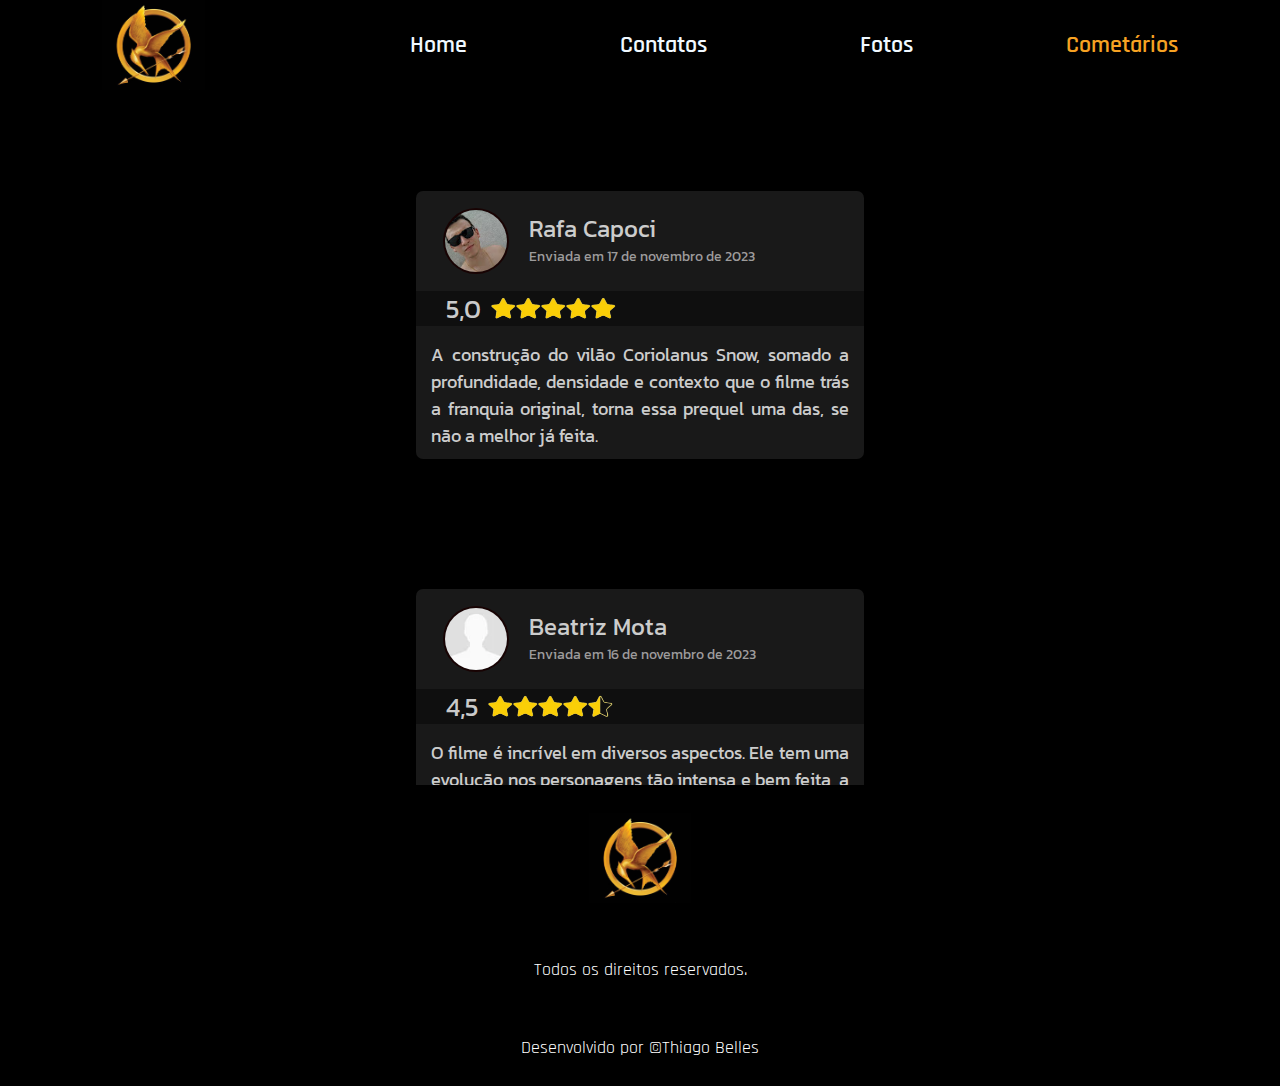
<file: comentarios2.html>
<!DOCTYPE html>
<html lang="pt-br">
<head> 
    <meta charset="utf-8">
    <meta http-equiv="X-UA-compatible" content="IE-edge">
    <meta name="viewport" content="initial-scale=1.0, maximum-scale=1.0, width=device-width">  
    <title>Comentários</title>
    <link rel="stylesheet" href="./comentarios2.css">
    <link rel="preconnect" href="https://fonts.googleapis.com">
    <link rel="preconnect" href="https://fonts.gstatic.com" crossorigin>
    <link rel="shortcut icon" href="./Assets/navegador-icon.png" type="image/x-icon">
    <link href="https://fonts.googleapis.com/css2?family=Rajdhani:wght@300;400;500;600;700&" rel="stylesheet">
</head>  

<body>
<header>     
    <img class="logo" src="./Assets/HungerGames_Updated_CC.jpg" />
    <nav class="nav">
        <ul class="ul">
            <a href="./index.html">
                <li class="li">Home</li>
            </a>
            <a href="./contatos2.html">
                <li class="li">Contatos</li>
            </a>
            <a href="./fotos-1-2.html">
                <li class="li">Fotos</li>
            </a>
            <a href="./comentarios2.html">
                <li class="li comentarios">Cometários</li>
            </a>
        </ul>
    </nav>
</header>

<section class="section">
    
    <div class="banner">
        
    </div>

    

    <div class="coment-container-box">

        <div id="first" class="card-coment-box">
            <div class="perfil">
                <img class="foto-perfil" type="jpg" src="./Assets/rafa.jpg" />
                <div class="dados-perfil">
                    <spam class="nome-perfil">Rafa Capoci</spam>
                    <spam class="inf">Enviada em 17 de novembro de 2023</spam>
                 
                </div>
            </div>            

            <div class="rate-box">
                <div class="nota">5,0</div>
                <div class="star-box">
                    <img class="star full" type="jpg" src="./Assets/star-full.png">
                    <img class="star full" type="jpg" src="./Assets/star-full.png">
                    <img class="star full" type="jpg" src="./Assets/star-full.png">
                    <img class="star full" type="jpg" src="./Assets/star-full.png">
                    <img class="star full" type="jpg" src="./Assets/star-full.png">
                    <!-- <img class="star half" type="jpg" src="./star-half.png"> -->
                    <!-- <img class="star empty" type="jpg" src="./star-empty.png">                         -->
                </div>

            </div>

            <div class="coment">
                A construção do vilão Coriolanus Snow, somado a profundidade, densidade e contexto que o filme trás a franquia original, torna essa prequel uma das, se não a melhor já feita.
            </div>            

        </div>

        <div class="card-coment-box">
            <div class="perfil">
                <img class="foto-perfil" type="jpg" src="./Assets/empty_avatar.png" />
                <div class="dados-perfil">
                    <spam class="nome-perfil">Beatriz Mota</spam>
                    <spam class="inf">Enviada em 16 de novembro de 2023</spam>
                 
                </div>
            </div>            

            <div class="rate-box">
                <div class="nota">4,5</div>
                <div class="star-box">
                    <img class="star full" type="jpg" src="./Assets/star-full.png">
                    <img class="star full" type="jpg" src="./Assets/star-full.png">
                    <img class="star full" type="jpg" src="./Assets/star-full.png">
                    <img class="star full" type="jpg" src="./Assets/star-full.png">
                    <img class="star half" type="jpg" src="./Assets/star-half.png">
                    <!-- <img class="star empty" type="jpg" src="./star-empty.png">                         -->
                </div>

            </div>

            <div class="coment">
                O filme é incrível em diversos aspectos. Ele tem uma evolução nos personagens tão intensa e bem feita, a fotografia que não se distancia da trilogia original, jogo de câmeras, tudo perfeito e impecável. 
            </div>            

        </div>

        

        <div class="card-coment-box">

            <div class="perfil">
                <img class="foto-perfil" type="jpg" src="./Assets/empty_avatar.png" />
                <div class="dados-perfil">
                    <spam class="nome-perfil">Rodrigo Gomes</spam>
                    <spam class="inf">Enviada em 20 de dezembro de 2023</spam>
                 
                </div>
            </div>            

            <div class="rate-box">
                <div class="nota">4,0</div>
                <div class="star-box">
                    <img class="star full" type="jpg" src="./Assets/star-full.png">
                    <img class="star full" type="jpg" src="./Assets/star-full.png">
                    <img class="star full" type="jpg" src="./Assets/star-full.png">
                    <img class="star full" type="jpg" src="./Assets/star-full.png">
                    <!-- <img class="star half" type="jpg" src="./star-half.png"> -->
                    <img class="star empty" type="jpg" src="./Assets/star-empty.png">                        
                </div>

            </div>

            <div class="coment">
                Muito interessante. Não decepciona e nos mantém presos todo o tempo. A invertida no roteiro é certeira e a direção é de excelência. Chama a atenção pelo display de imagens. As expectativas permanecem altas.
            </div>            


        </div>
        
        <div class="card-coment-box">

            <div class="perfil">
                <img class="foto-perfil" type="jpg" src="./Assets/russel.jpg" />
                <div class="dados-perfil">
                    <spam class="nome-perfil">Russel</spam>
                    <spam class="inf">Enviada em 30 de novembro de 2023</spam>
                 
                </div>
            </div>            

            <div class="rate-box">
                <div class="nota">4,0</div>
                <div class="star-box">
                    <img class="star full" type="jpg" src="./Assets/star-full.png">
                    <img class="star full" type="jpg" src="./Assets/star-full.png">
                    <img class="star full" type="jpg" src="./Assets/star-full.png">
                    <img class="star full" type="jpg" src="./Assets/star-full.png">
                    <!-- <img class="star half" type="jpg" src="./star-half.png"> -->
                    <img class="star empty" type="jpg" src="./Assets/star-empty.png">                        
                </div>

            </div>

            <div class="coment">
                Muito interessante. Não decepciona e nos mantém presos todo o tempo. A invertida no roteiro é certeira e a direção é de excelência. Chama a atenção pelo display de imagens. As expectativas permanecem altas.

            </div>            


        </div>

        <div class="card-coment-box">

            <div class="perfil">
                <img class="foto-perfil" type="jpg" src="./Assets/empty_avatar.png" />
                <div class="dados-perfil">
                    <spam class="nome-perfil">Lucas Fernandes</spam>
                    <spam class="inf">Enviada em 19 de novembro de 2023</spam>
                 
                </div>
            </div>            

            <div class="rate-box">
                <div class="nota">5,0</div>
                <div class="star-box">
                    <img class="star full" type="jpg" src="./Assets/star-full.png">
                    <img class="star full" type="jpg" src="./Assets/star-full.png">
                    <img class="star full" type="jpg" src="./Assets/star-full.png">
                    <img class="star full" type="jpg" src="./Assets/star-full.png">
                    <img class="star full" type="jpg" src="./Assets/star-full.png">
                    <!-- <img class="star half" type="jpg" src="./star-half.png"> -->
                    <!-- <img class="star empty" type="jpg" src="./star-empty.png">                         -->
                </div>

            </div>

            <div class="coment">
                Se você veio até aqui ler as críticas, simplesmente assistam ao filme sem criar expectativas. O filme é bom, tem uma narrativa muito boa, os atores são bons, faz total sentido ao livro, tem várias referências tanto do livro quanto do filme.
            </div>            


        </div>

        <div class="card-coment-box card5">

            <div class="perfil">
                <img class="foto-perfil" type="jpg" src="./Assets/empty_avatar.png" />
                <div class="dados-perfil">
                    <spam class="nome-perfil">Beatriz V.</spam>
                    <spam class="inf">Enviada em 4 de dezembro de 2023</spam>
                 
                </div>
            </div>            

            <div class="rate-box">
                <div class="nota">4,0</div>
                <div class="star-box">
                    <img class="star full" type="jpg" src="./Assets/star-full.png">
                    <img class="star full" type="jpg" src="./Assets/star-full.png">
                    <img class="star full" type="jpg" src="./Assets/star-full.png">
                    <img class="star full" type="jpg" src="./Assets/star-full.png">
                    <!-- <img class="star full" type="jpg" src="./star-full.png"> -->
                    <!-- <img class="star half" type="jpg" src="./star-half.png"> -->
                    <img class="star empty" type="jpg" src="./Assets/star-empty.png">                        
                </div>

            </div>

            <div class="coment card5">
                 Apesar de mais de 2h de duração, o filme te prende do início ao fim!
                Se você gosta da saga, com certeza vai adorar!
                Atuações e efeitos impecáveis.
                O filme conta como o Snow se tornou o personagem que conhecemos nos filmes anteriores. Confesso que até gostei dele nesse filme, e esqueci o quanto ele é escroto nos outros kkkkkk
            </div>            


        </div>

        <div class="card-coment-box">

            <div class="perfil">
                <img class="foto-perfil" type="jpg" src="./Assets/julio.webp" />
                <div class="dados-perfil">
                    <spam class="nome-perfil">Julio Cesar L.</spam>
                    <spam class="inf">Enviada em 30 de dezembro de 2023</spam>
                 
                </div>
            </div>            

            <div class="rate-box">
                <div class="nota">3,5</div>
                <div class="star-box">
                    <img class="star full" type="jpg" src="./Assets/star-full.png">
                    <img class="star full" type="jpg" src="./Assets/star-full.png">
                    <img class="star full" type="jpg" src="./Assets/star-full.png">
                    <!-- <img class="star full" type="jpg" src="./star-full.png"> -->
                    <!-- <img class="star full" type="jpg" src="./star-full.png"> -->
                    <img class="star half" type="jpg" src="./Assets/star-half.png">
                    <!-- <img class="star empty" type="jpg" src="./star-empty.png">                         -->
                    <img class="star empty" type="jpg" src="./Assets/star-empty.png">                        
                </div>

            </div>

            <div class="coment">
                Muita gente reclama do filme por não entender o mesmo, o foco é o “nascimento” do snow, tem sim furos porém é um filme que a história prende, vc fica sempre querendo saber oq vem a seguir, só deveria ter um pouco mais de ação
            </div>            


        </div>

        <div class="card-coment-box">

            <div class="perfil">
                <img class="foto-perfil" type="jpg" src="./Assets/nelson.webp" />
                <div class="dados-perfil">
                    <spam class="nome-perfil">Nelson J.</spam>
                    <spam class="inf">Enviada em 18 de novembro de 2023</spam>
                 
                </div>
            </div>            

            <div class="rate-box">
                <div class="nota">5,0</div>
                <div class="star-box">
                    <img class="star full" type="jpg" src="./Assets/star-full.png">
                    <img class="star full" type="jpg" src="./Assets/star-full.png">
                    <img class="star full" type="jpg" src="./Assets/star-full.png">
                    <img class="star full" type="jpg" src="./Assets/star-full.png">
                    <img class="star full" type="jpg" src="./Assets/star-full.png">
                    <!-- <img class="star full" type="jpg" src="./star-full.png"> -->
                    <!-- <img class="star half" type="jpg" src="./star-half.png"> -->
                    <!-- <img class="star empty" type="jpg" src="./star-empty.png">                         -->
                </div>

            </div>

            <div class="coment">
                Filme perfeito. Drama, romance, aventura, ficção, rebeldia, criação do Snow. Fiel a sequências posteriores. Grandes atuações e Viola Davis nos brindando com sua participação. Memorável. Três horas que passam voando. Não perca!

            </div>            


        </div>

        <div class="card-coment-box">

            <div class="perfil">
                <img class="foto-perfil" type="jpg" src="./Assets/empty_avatar.png" />
                <div class="dados-perfil">
                    <spam class="nome-perfil">Amanda Madeira</spam>
                    <spam class="inf">Enviada em 9 de dezembro de 2023</spam>
                 
                </div>
            </div>            

            <div class="rate-box">
                <div class="nota">3,5</div>
                <div class="star-box">
                    <img class="star full" type="jpg" src="./Assets/star-full.png">
                    <img class="star full" type="jpg" src="./Assets/star-full.png">
                    <img class="star full" type="jpg" src="./Assets/star-full.png">
                    <!-- <img class="star full" type="jpg" src="./star-full.png"> -->
                    <!-- <img class="star full" type="jpg" src="./star-full.png"> -->
                    <img class="star half" type="jpg" src="./Assets/star-half.png">
                    <img class="star empty" type="jpg" src="./Assets/star-empty.png">                        
                </div>

            </div>

            <div class="coment">
                achei que não ia gostar por não ser continuação com os mesmos personagens, mas amei! os cenários são muitos bons e não perderam a identidade visual.
            </div>            


        </div>

        <div class="card-coment-box">

            <div class="perfil">
                <img class="foto-perfil" type="jpg" src="./Assets/leonardo.jpg" />
                <div class="dados-perfil">
                    <spam class="nome-perfil">Leonardo Araújo</spam>
                    <spam class="inf">Enviada em 17 de novembro de 2023
                    </spam>
                 
                </div>
            </div>            

            <div class="rate-box">
                <div class="nota">4,5</div>
                <div class="star-box">
                    <img class="star full" type="jpg" src="./Assets/star-full.png">
                    <img class="star full" type="jpg" src="./Assets/star-full.png">
                    <img class="star full" type="jpg" src="./Assets/star-full.png">
                    <img class="star full" type="jpg" src="./Assets/star-full.png">
                    <!-- <img class="star full" type="jpg" src="./star-full.png"> -->
                    <img class="star half" type="jpg" src="./Assets/star-half.png">
                    <!-- <img class="star empty" type="jpg" src="./star-empty.png">                         -->
                </div>

            </div>

            <div class="coment">
                Fui sem esperar nada, e o filme me entregou tudo! Muito bom, achei o melhor da série... vale à pena, assistam! Atuações muito boas (com destaque para Viola Davis) e desenvolvimento muito intrigante. É verdade que os últimos 40 minutos são meio corridos, mas nada que desabone... eu adorei.
            </div>            


        </div>

        <div class="card-coment-box">

            <div class="perfil">
                <img class="foto-perfil" type="jpg" src="./Assets/cronos.jpg" />
                <div class="dados-perfil">
                    <spam class="nome-perfil">Cronos C.</spam>
                    <spam class="inf">Enviada em 2 de dezembro de 2023</spam>
                 
                </div>
            </div>            

            <div class="rate-box">
                <div class="nota">3,0</div>
                <div class="star-box">
                    <img class="star full" type="jpg" src="./Assets/star-full.png">
                    <img class="star full" type="jpg" src="./Assets/star-full.png">
                    <img class="star full" type="jpg" src="./Assets/star-full.png">
                    <!-- <img class="star full" type="jpg" src="./star-full.png"> -->
                    <!-- <img class="star full" type="jpg" src="./star-full.png"> -->
                    <!-- <img class="star half" type="jpg" src="./star-half.png"> -->
                    <img class="star empty" type="jpg" src="./Assets/star-empty.png">                        
                    <img class="star empty" type="jpg" src="./Assets/star-empty.png">                        
                </div>

            </div>

            <div class="coment">
                Filme feito para a criançada e adolescentes, com toda a emoção, exageros e protagonismo juvenil. É um bom filme que conta a origem dos jogos e a transformação do Coriolanus Snow. Viola, como sempre, muito boa, fazendo o papel de Volumnia Gaul, mas a garotada do elenco não convence e as atuações ficam um pouco superficiais.
            </div>            


        </div>

        <div class="card-coment-box">

            <div class="perfil">
                <img class="foto-perfil" type="jpg" src="./Assets/andressa.jpg" />
                <div class="dados-perfil">
                    <spam class="nome-perfil">Andressa L.</spam>
                    <spam class="inf">Enviada em 22 de novembro de 2023</spam>
                 
                </div>
            </div>            

            <div class="rate-box">
                <div class="nota">4,5</div>
                <div class="star-box">
                    <img class="star full" type="jpg" src="./Assets/star-full.png">
                    <img class="star full" type="jpg" src="./Assets/star-full.png">
                    <img class="star full" type="jpg" src="./Assets/star-full.png">
                    <img class="star full" type="jpg" src="./Assets/star-full.png">
                    <!-- <img class="star full" type="jpg" src="./star-full.png"> -->
                    <img class="star half" type="jpg" src="./Assets/star-half.png">
                    <!-- <img class="star empty" type="jpg" src="./star-empty.png">                         -->
                    <!-- <img class="star empty" type="jpg" src="./star-empty.png">                         -->
                </div>

            </div>

            <div class="coment">
                O filme mostra uma Panem sem o glamour e exageros da trilogia anterior, um país que está se rerguendo de um pós guerra, os jogos acontecendo em uma arena simples sem os efeitos tecnológicos, mais visceral e todas as circunstâncias que contribuem para a construção de um ditador, um filme que gera a apreensão, que te faz rir e suspirar e "quase" faz você ter simpatia pelo Snow.
            </div>            


        </div>

        <div class="card-coment-box">

            <div class="perfil">
                <img class="foto-perfil" type="jpg" src="./Assets/leandro.webp" />
                <div class="dados-perfil">
                    <spam class="nome-perfil">Leandro Muller</spam>
                    <spam class="inf">Enviada em 10 de dezembro de 2023</spam>
                 
                </div>
            </div>            

            <div class="rate-box">
                <div class="nota">4,5</div>
                <div class="star-box">
                    <img class="star full" type="jpg" src="./Assets/star-full.png">
                    <img class="star full" type="jpg" src="./Assets/star-full.png">
                    <img class="star full" type="jpg" src="./Assets/star-full.png">
                    <img class="star full" type="jpg" src="./Assets/star-full.png">
                    <!-- <img class="star full" type="jpg" src="./star-full.png"> -->
                    <img class="star half" type="jpg" src="./Assets/star-half.png">
                    <!-- <img class="star empty" type="jpg" src="./star-empty.png">                         -->
                    <!-- <img class="star empty" type="jpg" src="./star-empty.png">                         -->
                </div>

            </div>

            <div class="coment">
                Filme muito bom, peca em pouquíssimos momentos, filme dinâmico com ótimos atores e história envolvente, não curto muito romance mas o filme te prende tanto e tira tantas pontas soltas dos jogos vorazes tradicionais que dificilmente alguém não vai gostar!
            </div>       

        </div>
        
        
            <div id="last" class="card-coment-box">

                <div class="perfil">
                    <img class="foto-perfil" type="jpg" src="./Assets/kamila.jpg" />
                    <div class="dados-perfil">
                        <spam class="nome-perfil">Kamila B.</spam>
                        <spam class="inf">Enviada em 16 de dezembro de 2023</spam>
                     
                    </div>
                </div>            
    
                <div class="rate-box">
                    <div class="nota">4,0</div>
                    <div class="star-box">
                        <img class="star full" type="jpg" src="./Assets/star-full.png">
                        <img class="star full" type="jpg" src="./Assets/star-full.png">
                        <img class="star full" type="jpg" src="./Assets/star-full.png">
                        <img class="star full" type="jpg" src="./Assets/star-full.png">
                        <!-- <img class="star full" type="jpg" src="./star-full.png"> -->
                        <!-- <img class="star half" type="jpg" src="./star-half.png"> -->
                        <img class="star empty" type="jpg" src="./Assets/star-empty.png">                        
                        <!-- <img class="star empty" type="jpg" src="./star-empty.png">                         -->
                    </div>
    
                </div>
    
                <div class="coment">
                    Pra quem é fã dessa série (pelos filmes ou quem leu os livros) foi uma experiência incrível. Podemos entender como funcionavam todas as coisas, antes do jogos vorazes que conhecemos atualmente, e como as circunstâncias levaram o Snow a se tornar o presidente Snow.
                    Achei tudo muito encaixado e amarrado no filme. Quem não gostou deve que não sabia nada da série e ficou perdido, por que é impossível ser fã da saga e não ter amado este filme que trouxe tantos esclarecimentos.
                </div>  

        </div>


    </div> /*coment-container-box*/
    
</section>


<footer>
    <div class="container-nav-footer">
        <nav class="nav-2">
            <ul class="ul-2">
                <a href="./pratico1-2.html">
                    <li class="li-2 home">Home</li>
                </a>
                <a href="./contatos2.html">
                    <li class="li-2 contatos">Contatos</li>
                </a>
                <a href="./fotos-1-2.html">
                    <li class="li-2 fotos">Fotos</li>
                </a>
                <a href="./comentarios2.html">
                    <li class="li-2 comentarios">Cometários</li>
                </a>
            </ul>
        </nav>
    </div>

    <img class="logo-footer" src="./Assets/HungerGames_Updated_CC.jpg" />    
    
    <spam>
        Todos os direitos reservados. 
    </spam>

    <spam>
        Desenvolvido por  ©Thiago Belles
    </spam>

</footer>
   
</body>

</html>
</file>
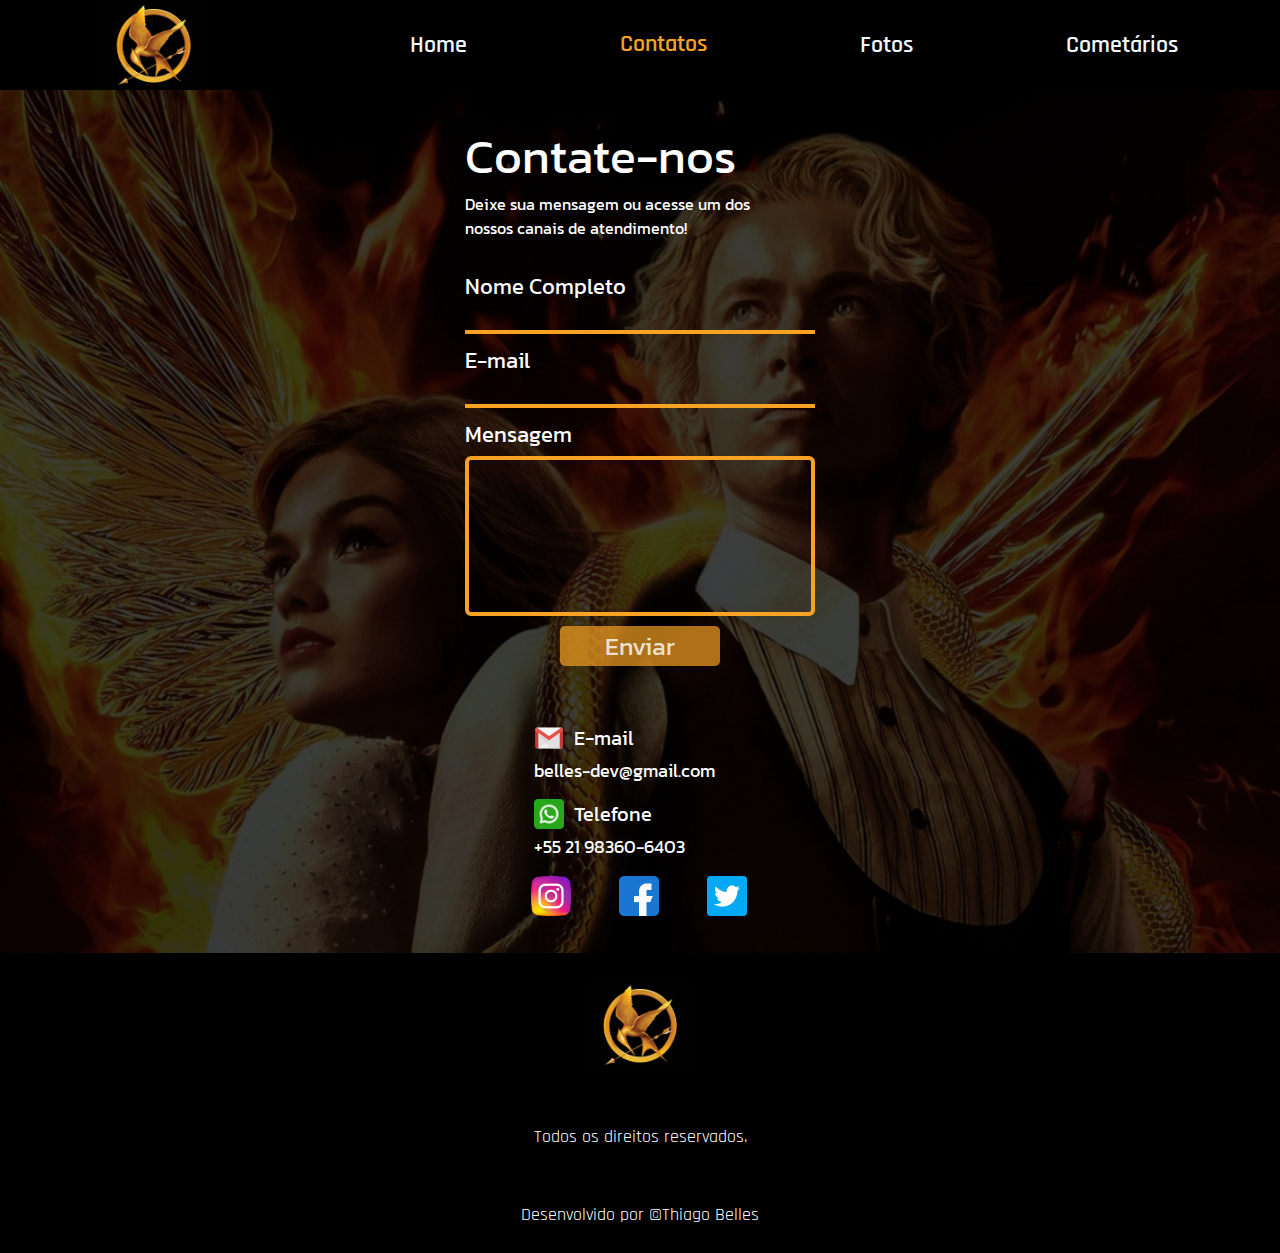
<file: contatos2.html>
<!DOCTYPE html>
<html lang="pt-br">
<head>
    <meta charset="utf-8">
    <meta http-equiv="X-UA-compatible" content="IE-edge">
    <meta name="viewport" content="initial-scale=1.0, maximum-scale=1.0, width=device-width">
    <title>Contatos</title>
    <link rel="stylesheet" href="./contatos-1.2.css" />
    <link rel="preconnect" href="https://fonts.googleapis.com">
    <link rel="preconnect" href="https://fonts.gstatic.com" crossorigin>
    <link rel="shortcut icon" href="./Assets/navegador-icon.png" type="image/x-icon">
    <link href="https://fonts.googleapis.com/css2?family=Rajdhani:wght@300;400;500;600;700&" rel="stylesheet">

</head>
<BODY>
<header>    
    <img class="logo" src="./Assets/HungerGames_Updated_CC.jpg" />
    <nav class="nav">
        <ul class="ul">
            <a href="./index.html">
                <li class="li">Home</li>
            </a>
            <a href="./contatos2.html">
                <li class="li contatos">Contatos</li>
            </a>
            <a href="./fotos-1-2.html">
                <li class="li">Fotos</li>
            </a>
            <a href="./comentarios2.html">
                <li class="li">Cometários</li>
            </a>
        </ul>
    </nav>
</header>
<div class="banner">
    <div class="box-contato">
        <spam id="spam-1">
            Contate-nos
        </spam>
        <spam class="spam-2">
            Deixe sua mensagem ou  acesse um dos <br>nossos canais de atendimento!
        </spam>
        <form action="./contatos2.html">
            <label for="nome" class="etiqueta"> Nome Completo</label>
            <input type="text" name="nome"/>

            <label for="email" class="etiqueta">E-mail</label>
            <input type="email" name="email"/>

            <label for="text" class="etiqueta">Mensagem</label>
            <textarea type="textarea" name="text" > </textarea>
            <button class="button-enviar">Enviar</button>
        </form>

        <section>
            <div class="contato-section">
                <img src="./Assets/icons8-gmail-48.png" id="mail"/>
                <label class="etiqueta-2">E-mail</label>
            </div>
            <label class="canais"> belles-dev@gmail.com</label>
            <div class="contato-section">
                <img src="./Assets/whatsapp.png" id="mail"/>
                <label class="etiqueta-2">Telefone</label>
            </div>
            <label class="canais"> +55 21 98360-6403</label>
            <div class="sociais">
                <img src="./Assets/instagram.png" class="icone" />
                <img src="./Assets/facebook.png" class="icone" />
                <img src="./Assets/twitter.png" class="icone" />
            </div>
        </section>
    </div>

</div>
<footer>
    <div class="container-nav-footer">
        <nav class="nav-2">
            <ul class="ul-2">
                <a href="./pratico1-2.html">
                    <li class="li-2 home">Home</li>
                </a>
                <a href="./contatos2.html">
                    <li class="li-2 contatos">Contatos</li>
                </a>
                <a href="./fotos-1-2.html">
                    <li class="li-2 fotos">Fotos</li>
                </a>
                <a href="./comentarios2.html">
                    <li class="li-2 comentarios">Cometários</li>
                </a>
            </ul>
        </nav>
    </div>

    <img class="logo-footer" src="./Assets/HungerGames_Updated_CC.jpg" />    
    
    <spam>
        Todos os direitos reservados. 
    </spam>

    <spam>
        Desenvolvido por ©Thiago Belles
    </spam>

</footer>

</BODY>

</html>
</file>
<file: comentarios2.css>
@import url('https://fonts.googleapis.com/css2?family=Kanit:ital,wght@0,100;0,200;0,300;0,400;0,500;0,600;0,700;0,800;0,900;1,100;1,200;1,300;1,400;1,500;1,600;1,700;1,800;1,900&display=swap');

* {
    margin: 0;
    padding: 0;
    box-sizing: border-box;
    text-decoration: none;
    list-style: none;
    background-color: black;
}

header {  
    height: 90px;
    display: flex;
    justify-content: space-around;
    align-items: center;
}

.container-nav-footer {
    height:60px;
    width: 100.5%;
    display: flex;
    justify-content: space-around;
    align-items: center;
   border-top: 2px solid #f7a223;
   border-bottom: 2px solid #f7a223;       
   border-radius: 7px;
   box-shadow: 0px 0px 10px #fabd60;
   margin-top: -10px;
}   
   
.nav-2 {
    width: 100%;

}

.ul-2 {
    display:flex;
    width: 100%;
    justify-content:space-around;
}

.li-2 {
    color:aliceblue;
    cursor: pointer;
    font-size: 24px;
    transition: 0.5;
    font-family: 'Rajdhani', sans-serif;
    font-weight:600;
    font-style:normal;
    position: relative;
    top: 1px;
}

.comentarios {
    color:#f7a223;        
}

.section {
    height: 696px;
    width: 100%;
    display: flex;
    flex-direction: column;
    align-items: center;
    justify-content: center;
}

.coment-container-box {    
    height: 100%;
    width: 90%;
    max-width: 90%;
    max-height: 694px;
    background-color: transparent;
    position: absolute;    
    overflow: auto;
    display: grid;
    grid-template-columns: 1fr;
    row-gap: 130px;    
    align-items: center;
    justify-items: center;
}

.coment-container-box {
    -ms-overflow-style: none;
    scrollbar-width: none;
}

.coment-container-box::-webkit-scrollbar {
    display: none;
  }

.card-coment-box {
    width: 100%;
    border-radius: 10px;
    background-color: transparent;
    display: flex;
    flex-direction: column;
}
 
#first {
    margin-top: 100px;
}

#last {
    margin-bottom: 100px;
}

.perfil {
    width: 100%;
    height: 28%;
    background-color: rgba(29, 29, 29, 0.849);    
    display: flex;
    flex-direction: row;
    align-items: center;
    border-top-left-radius: 7px;
    border-top-right-radius: 7px;
}

.foto-perfil {
    width: 66px;
    height: 66px;
    border: 2px solid rgba(218, 24, 24, 0.11);
    margin-left: 6%;
    border-radius: 50%;    
}

.dados-perfil {
    height: 60px;
    width: 250px;
    display:flex;
    flex-direction: column;
    margin: 20px;
    background-color: transparent;
}

.nome-perfil {
    font-size: 24px;
    color: rgba(255, 255, 255, 0.795);
    font-family: "Kanit", sans-serif;
    font-weight: 400;
    font-style: normal;    
    background-color: transparent;
}

.inf {
    font-size: 14px;
    color: rgba(194, 192, 192, 0.795);
    font-family: "Kanit", sans-serif;
    font-weight: 400;
    font-style: normal;    
    background-color: transparent;
}

.rate-box {
    height: 35px;
    width: 100%;
    background-color: rgba(29, 29, 29, 0.514);    
    display: flex;
    flex-direction: row;   
    align-items: center;
    justify-content: start;
    column-gap: 10px;
}

.nota {
    font-size: 26px;
    color: rgba(255, 255, 255, 0.795);
    font-family: "Kanit", sans-serif;
    font-weight: 400;
    font-style: normal;    
    background-color: transparent;
    margin-left: 30px;
}

.star-box {
    height: 23px;
    width: 125px;
    background-color: transparent;
    display: flex;
    flex-direction: row;
}

.star {
    height: 23px;
    width: 25px;
    background-color: transparent;
}

.coment {
    width: 100%;
    color: rgba(255, 255, 255, 0.795);
    font-family: "Kanit", sans-serif;
    font-weight: 400;
    font-style: normal;    
    display: flex;
    align-items: first baseline; 
    text-align:justify;
    padding: 15px;
    padding-bottom: 10px;
    background-color: rgba(29, 29, 29, 0.849);    
    border-bottom-left-radius: 7px;
    border-bottom-right-radius: 7px;
    font-size: 18px;
}

.banner {
    height: 100%;
    width: 100%;
    background-image: url('https://countryarts.lbcdn.io/uploads/2023/11/hunger-games-WEB.jpg');
    background-position: 50% 50%;
    background-size: cover;
    margin-top: 0px;
    display: flex;
    flex-direction: column;
    justify-content:first baseline;
    align-items:center;      
    opacity: 0.2;
}

footer {
    height: 300px;
    display: flex;
    flex-direction: column;
    justify-content: space-around;
    align-items: center;
}

spam {
    color: #fff;
    font-family: 'Rajdhani', sans-serif;
    font-size: 18px;
}

.logo {
    width:auto;
    height: 90px;
}

.logo-footer {
    margin-top: 0px;
    width:auto;
    height: 90px;
}


.nav {
    display: none;
    width:60%;
}

.ul {
    display:flex;
    width: 100%;
    justify-content:space-between;
}

.li {
    color:aliceblue;
    cursor: pointer;
    font-size: 24px;
    transition: 0.5;
    font-family: 'Rajdhani', sans-serif;
    font-weight:600;
    font-style:normal;    
}

.li:hover {
    color: #f7a223;
}

@media(min-width: 776px) {
    .nav {
        display: block;
        width:60%;
    }

    .comentarios {
        color:#f7a223;
         
    }

    .container-nav-footer { 
        display: none;
    }

    .coment-container-box {    
        height: 100%;
        width: 70%;
        min-width: 40%;
        max-width: 70%;
        background-color: transparent;
        position: absolute;    
        overflow: auto;
        display: grid;
        grid-template-columns: 1fr;
        row-gap: 130px;    
        justify-content: center;
        align-items: center;
    }

    .card-coment-box {
        width: 70%;
        border-radius: 10px;
        background-color: transparent;
        display: flex;
        flex-direction: column;
    }
}

@media(min-width: 1064px) {
    .card-coment-box {
        width: 50%;
        border-radius: 10px;
        background-color: transparent;
        display: flex;
        flex-direction: column;
    }
}
</file>
<file: contatos-1.2.css>
/* @import url('https://fonts.googleapis.com/css2?family=Rajdhani:wght@300;400;500;600;700&display=swap'); */
@import url('https://fonts.googleapis.com/css2?family=Kanit:ital,wght@0,100;0,200;0,300;0,400;0,500;0,600;0,700;0,800;0,900;1,100;1,200;1,300;1,400;1,500;1,600;1,700;1,800;1,900&display=swap');

* {
    margin: 0;
    padding: 0;
    box-sizing: border-box;
    text-decoration: none;
    list-style: none;
    background-color: black;
}

header {  
    height: 90px;
    display: flex;
    justify-content: space-around;
    align-items: center;
}

.container-nav-footer {
    height:60px;
    width: 100.5%;
    display: flex;
    justify-content: space-around;
    align-items: center;
   border-top: 2px solid #f7a223;
   border-bottom: 2px solid #f7a223;       
   border-radius: 7px;
   box-shadow: 0px 0px 10px #fabd60;
   margin-top: -10px;
}   
   
.nav-2 {
    width: 100%;
}

.ul-2 {
    display:flex;
    width: 100%;
    justify-content:space-around;
}

.li-2 {
    color:aliceblue;
    cursor: pointer;
    font-size: 24px;
    transition: 0.5;
    font-family: 'Rajdhani', sans-serif;
    font-weight:600;
    font-style:normal;
    position: relative;
    top: 1px;
}

.contatos {
    color:#f7a223;
    font-size: 26px;
    position: relative;
    top: -1px;    
}


.banner {
    height: 896px;
    width: 100%;
    background-image: url('./Assets/luxa.org-opacity-changed-Design.jpg');
    background-position: 50%;
    background-size: cover;
    margin-top: 0px;
    display: flex;
    flex-direction: column;
    justify-content: first baseline;
    align-items:center;      
}

.box-contato {
    display: flex;
    flex-direction: column;
    align-items: first baseline;
    background-color: transparent;
    position: relative;
    top: 30px;   
}

#spam-1 {
    font-size: 48px;
    color:white;
    background-color: transparent;
    font-family: "Kanit", sans-serif;
    font-weight: 400;
    font-style: normal;    
}

.spam-2 {
    font-size: 16px;
    color:white;
    background-color: transparent;
    font-family: "Kanit", sans-serif;
    font-weight: 400;
    font-style: normal;    
    text-align: justify;
}

form {
    height: 700px;
    width: 100%;
    background-color: transparent;
    display: flex;
    flex-direction: column;
    margin-top: 20px;   
}

.button-enviar {
    height: 40px;
    width: 160px;
    background-color: #f7a223b0;
    color: rgba(255, 255, 255, 0.795);
    margin-top: 10px;
    margin-left: 10px;
    box-shadow: none;
    border: none;
    font-family: "Kanit", sans-serif;
    font-weight: 400;
    font-style: normal;
    font-size: 25px;
    border-radius: 5px;
    margin-left: 21%;
    cursor: pointer;
}

.etiqueta {
    font-size: 22px;
    color:white;
    background-color: transparent;
    font-family: "Kanit", sans-serif;
    font-weight: 400;
    font-style: normal;
    margin-top: 10px;
    text-align: justify;
}

input {
    border: none;
    border-bottom: 4px solid #f7a223;
    width: 280px;
    background-color: transparent;
    margin-top: 0px;
    font-size: 18px;
    color:white;
    font-family: "Kanit", sans-serif;
    font-weight: 400;
    font-style: normal;
    text-align: justify;
}

textarea:focus, input:focus, select:focus {
    outline: 0;
}

textarea {
    height: 160px;
    width: 280px;
    background-color: transparent;
    border: 4px solid #f7a223;
    border-radius: 6px;
    font-size: 18px;
    color:white;
    font-family: "Kanit", sans-serif;
    font-weight: 400;
    font-style: normal;
    text-align: justify;
    margin-top: 5px;
    max-height: 160px;
    max-width: 350px;
    resize: none;
}

section {
    height: 230px;
    width: 250px;
    background-color: transparent;
    border-radius: 6px;
    font-size: 18px;
    color:white;
    font-family: "Kanit", sans-serif;
    font-weight: 400;
    font-style: normal;
    display: flex;
    flex-direction: column;
    position: relative;
    bottom: 24%;
    left: 7%;
    padding-left: 10px;
    padding-top: 10px;
    line-height: 0.9;
    row-gap: 10px;
    display: flex;
    
}

#mail {
    height: 30px;
    width: 30px;
    background-color: transparent;
}

.etiqueta-2 {
    background-color: transparent;
    font-size: 20px;
    color:white;
    font-family: "Kanit", sans-serif;
    font-weight: 400;
    font-style: normal;
}

.canais {
    background-color: transparent;
    font-size: 18px;
    color:white;
    font-family: "Kanit", sans-serif;
    font-weight: 400;
    font-style: normal;
    margin-left: 10px;
}

.contato-section {
    display: flex;
    flex-direction: row;
    align-items: center;
    background-color: transparent;
    column-gap: 10px;
    margin-top: 10px;
    margin-left: 10px;
    
}

.sociais { 
    width: 90%;
    display: flex;
    flex-direction: row;
    justify-content: space-between;
    background-color: transparent;
    margin-top: 10px;
    margin-left: 3%;
}

.icone {
    height: 40px;
    width: 40px;
    background-color: transparent;
    cursor: pointer;   
}

footer {
    height: 300px;
    display: flex;
    flex-direction: column;
    justify-content: space-around;
    align-items: center;
    margin-top: -33px;   
}

spam {
    color: #fff;
    font-family: 'Rajdhani', sans-serif;
    font-size: 18px;
}

.logo {
    width:auto;
    height: 90px;
    }

    .logo-footer {
        margin-top: 0px;
        width:auto;
        height: 90px;
    }

.nav {
    display: none;
    width:60%;
}

.ul {
    display:flex;
    width: 100%;
    justify-content:space-between;
}

.li {
    color:aliceblue;
    cursor: pointer;
    font-size: 24px;
    transition: 0.5;
    font-family: 'Rajdhani', sans-serif;
    font-weight:600;
    font-style:normal;    
}

.li:hover {
    color: #f7a223;
}

@media(min-width: 444px) {
    input {
        width: 350px;
    }

    textarea {
        width: 350px;
    }

    section {
        position: relative;
        bottom: 24%;
        left: 14%;
    }

    .button-enviar {
        margin-left: 27%;
    }

}


@media(min-width: 768px) {
  
    .nav {
        display: block;
    }
    
    
    .logo {    
        width:auto;
        height: 90px;
    }

    .container-nav-footer { 
        display: none;
    }

    .banner {
        background-position: 0 26.5%;
        background-size:cover;
        margin-top: 0px;        
    }
   

    .contatos {
        color:#f7a223;        
    }
}
</file>
